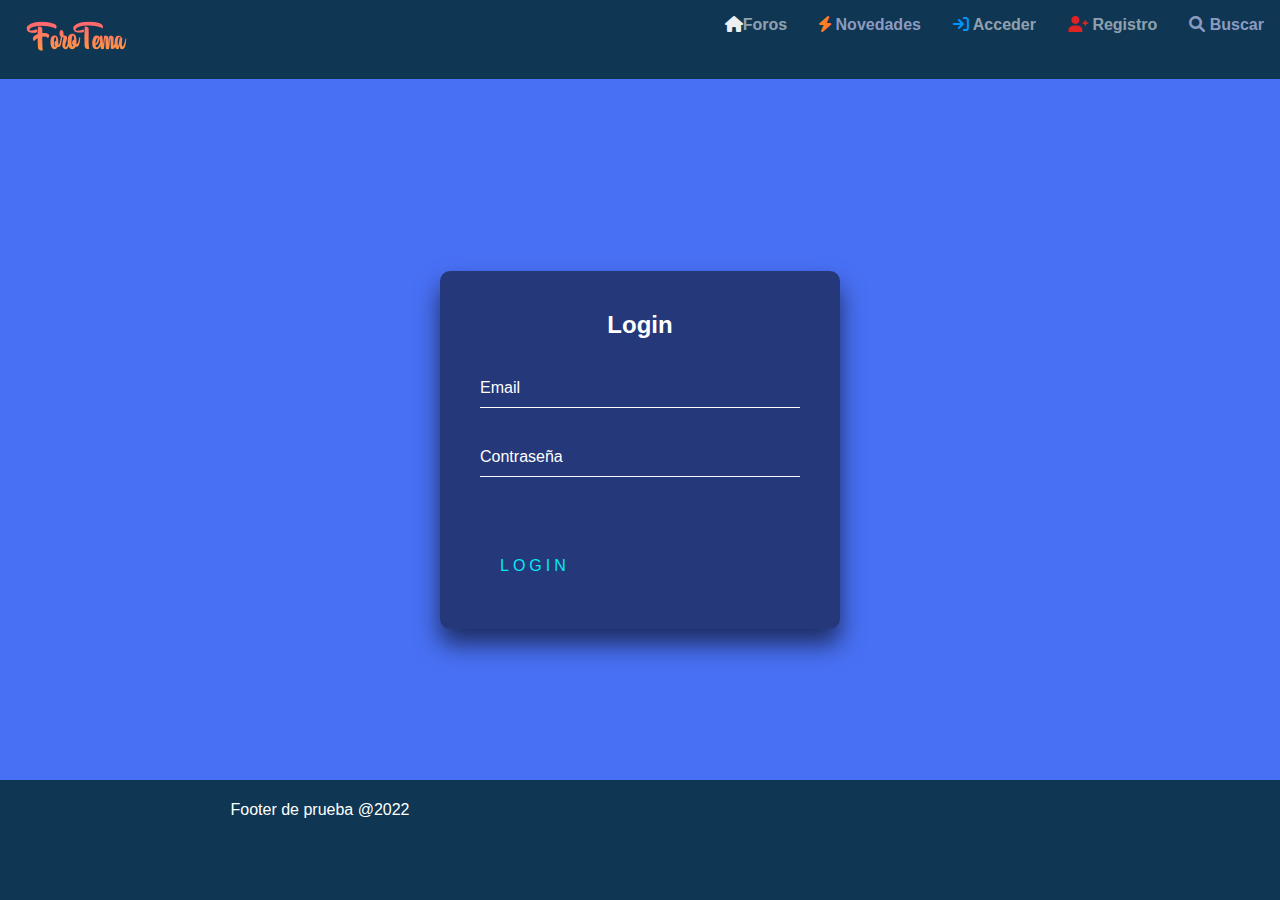
<file: Login.html>
<!DOCTYPE html>
<html lang="en">
<head>
    <meta charset="UTF-8">
    <meta http-equiv="X-UA-Compatible" content="IE=edge">
    <meta name="viewport" content="width=device-width, initial-scale=1.0">
    <title>ForoTema - Inicio</title>
    <link rel="stylesheet" href="css/style.css">
    <link href="fontawesome-free-6.1.1-web/css/all.css" rel="stylesheet">
    
</head>

<header>
    <span id="span-logo"><img src="Logo.png" id="logo"></span>
       <input type="checkbox" id="hamburguesa">
       <label for="hamburguesa" class="fa fa-bars" id="icono"></label>
       <ul class="menu">
         <li><i class="fa-solid fa-house" id="icono-5"></i><a href="Index.html">Foros</a></li>
         <li><i class="fa-solid fa-bolt" id="icono-2"></i> Novedades</li>
         <li><i class="fa-solid fa-arrow-right-to-bracket" id="icono-1"></i> <a href="Login.html">Acceder</a></li>
         <li><i class="fa-solid fa-user-plus" id="icono-3"></i> <a href="Registro.html">Registro</a></li>
         <li><i class="fa-solid fa-magnifying-glass" id="icono-4"></i> Buscar</li>
       </ul>
       </header>
       <section class="login-section">
       <div class="login-box">
        <h2>Login</h2>
        <form>
          <div class="user-box">
            <input type="text" name="" required="">
            <label>Email</label>
          </div>
          <div class="user-box">
            <input type="password" name="" required="">
            <label>Contraseña</label>
          </div>
          <a href="#">
            <span></span>
            <span></span>
            <span></span>
            <span></span>
            Login 
          </a>
        </form>
      </div>
    </section>
       <footer>
        <div class="footer">Footer de prueba @2022</div>
        </footer>
</file>
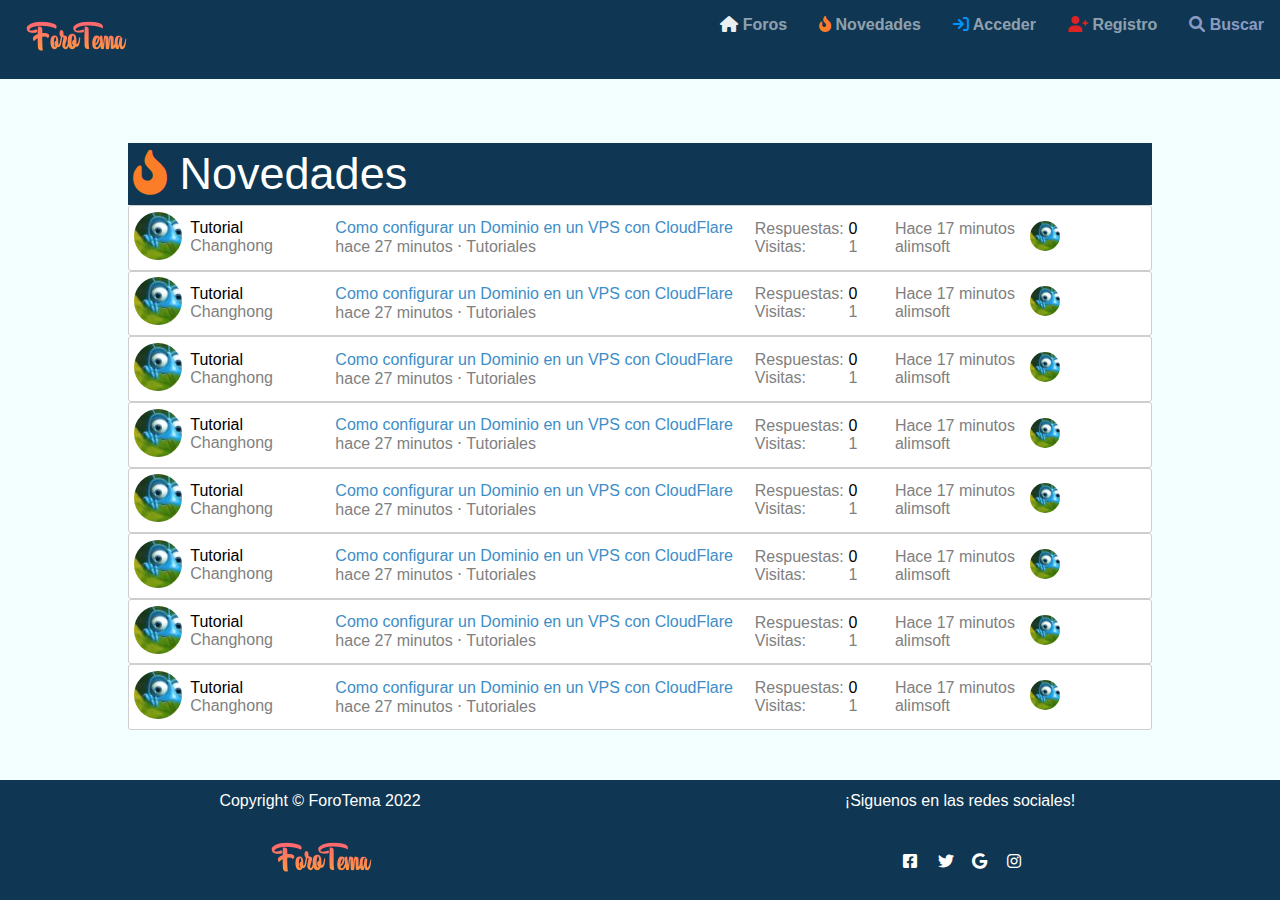
<file: Novedades.html>
<!DOCTYPE html>
<html lang="en">
<head>
    <meta charset="UTF-8">
    <meta http-equiv="X-UA-Compatible" content="IE=edge">
    <meta name="viewport" content="width=device-width, initial-scale=1.0">
    <title>ForoTema - Inicio</title>
    <link rel="stylesheet" href="css/style.css">
    <link href="fontawesome-free-6.1.1-web/css/all.css" rel="stylesheet">
</head>
<body>
    <header>
     <span id="span-logo"><img src="Logo.png" id="logo"></span>
        <input type="checkbox" id="hamburguesa">
        <label for="hamburguesa" class="fa fa-bars" id="icono"></label>
        <ul class="menu">
          <li><i class="fa-solid fa-house" id="icono-5"></i> <a href="Index.html">Foros</a></li>
          <li><i class="fa-solid fa-fire-flame-curved" id="icono-2"></i> <a href="Novedades.html">Novedades</a></li>
          <li><i class="fa-solid fa-arrow-right-to-bracket" id="icono-1"></i> <a href="Login.html">Acceder</a></li>
          <li><i class="fa-solid fa-user-plus" id="icono-3"></i> <a href="Registro.html">Registro</a></li>
          <li><i class="fa-solid fa-magnifying-glass" id="icono-4"></i> Buscar</li>
        </ul>
        </header>
        <section>
        <div class="novedades">
            <span class="titulo-cont3"><i class="fa-solid fa-fire-flame-curved" id="icono-2"></i>  Novedades</span>
                <div class="entrada">
                <div class="usuario-foto">
                    <img src="icono/48341.jpg">
                </div>
                <div class="descripcion-entrada">
                    <span class="categoria-entrada">Tutorial</span>
                    <span class="titulo-entrada">Como configurar un Dominio en un VPS con CloudFlare</span>
                    <span class="user-entrada">Changhong</span>
                    <span class="descripcion-tiempo">hace 27 minutos ⋅ Tutoriales</span>
                </div>
                <div class="info-entrada">
                    <span class="respuesta-info-entrada">Respuestas: </span>
                    <span class="respuestas-entrada">0</span>
                    <span class="visitas-info-entrada">Visitas: </span>
                    <span class="visitas-entrada">1</span>
                </div>
                <div class="usuario-foto2">
                    <span class="tiempo-entrada">Hace 17 minutos</span>
                    <span class="foto-perfil-entrada"><img src="icono/48341.jpg"></span>
                    <span class="user-entrada">alimsoft</span>
                </div>
                </div>
                <div class="entrada">
                    <div class="usuario-foto">
                        <img src="icono/48341.jpg">
                    </div>
                    <div class="descripcion-entrada">
                        <span class="categoria-entrada">Tutorial</span>
                        <span class="titulo-entrada">Como configurar un Dominio en un VPS con CloudFlare</span>
                        <span class="user-entrada">Changhong</span>
                        <span class="descripcion-tiempo">hace 27 minutos ⋅ Tutoriales</span>
                    </div>
                    <div class="info-entrada">
                        <span class="respuesta-info-entrada">Respuestas: </span>
                        <span class="respuestas-entrada">0</span>
                        <span class="visitas-info-entrada">Visitas: </span>
                        <span class="visitas-entrada">1</span>
                    </div>
                    <div class="usuario-foto2">
                        <span class="tiempo-entrada">Hace 17 minutos</span>
                        <span class="foto-perfil-entrada"><img src="icono/48341.jpg"></span>
                        <span class="user-entrada">alimsoft</span>
                    </div>
                    </div>
                    <div class="entrada">
                        <div class="usuario-foto">
                            <img src="icono/48341.jpg">
                        </div>
                        <div class="descripcion-entrada">
                            <span class="categoria-entrada">Tutorial</span>
                            <span class="titulo-entrada">Como configurar un Dominio en un VPS con CloudFlare</span>
                            <span class="user-entrada">Changhong</span>
                            <span class="descripcion-tiempo">hace 27 minutos ⋅ Tutoriales</span>
                        </div>
                        <div class="info-entrada">
                            <span class="respuesta-info-entrada">Respuestas: </span>
                            <span class="respuestas-entrada">0</span>
                            <span class="visitas-info-entrada">Visitas: </span>
                            <span class="visitas-entrada">1</span>
                        </div>
                        <div class="usuario-foto2">
                            <span class="tiempo-entrada">Hace 17 minutos</span>
                            <span class="foto-perfil-entrada"><img src="icono/48341.jpg"></span>
                            <span class="user-entrada">alimsoft</span>
                        </div>
                        </div>
                        <div class="entrada">
                            <div class="usuario-foto">
                                <img src="icono/48341.jpg">
                            </div>
                            <div class="descripcion-entrada">
                                <span class="categoria-entrada">Tutorial</span>
                                <span class="titulo-entrada">Como configurar un Dominio en un VPS con CloudFlare</span>
                                <span class="user-entrada">Changhong</span>
                                <span class="descripcion-tiempo">hace 27 minutos ⋅ Tutoriales</span>
                            </div>
                            <div class="info-entrada">
                                <span class="respuesta-info-entrada">Respuestas: </span>
                                <span class="respuestas-entrada">0</span>
                                <span class="visitas-info-entrada">Visitas: </span>
                                <span class="visitas-entrada">1</span>
                            </div>
                            <div class="usuario-foto2">
                                <span class="tiempo-entrada">Hace 17 minutos</span>
                                <span class="foto-perfil-entrada"><img src="icono/48341.jpg"></span>
                                <span class="user-entrada">alimsoft</span>
                            </div>
                            </div>
                            <div class="entrada">
                                <div class="usuario-foto">
                                    <img src="icono/48341.jpg">
                                </div>
                                <div class="descripcion-entrada">
                                    <span class="categoria-entrada">Tutorial</span>
                                    <span class="titulo-entrada">Como configurar un Dominio en un VPS con CloudFlare</span>
                                    <span class="user-entrada">Changhong</span>
                                    <span class="descripcion-tiempo">hace 27 minutos ⋅ Tutoriales</span>
                                </div>
                                <div class="info-entrada">
                                    <span class="respuesta-info-entrada">Respuestas: </span>
                                    <span class="respuestas-entrada">0</span>
                                    <span class="visitas-info-entrada">Visitas: </span>
                                    <span class="visitas-entrada">1</span>
                                </div>
                                <div class="usuario-foto2">
                                    <span class="tiempo-entrada">Hace 17 minutos</span>
                                    <span class="foto-perfil-entrada"><img src="icono/48341.jpg"></span>
                                    <span class="user-entrada">alimsoft</span>
                                </div>
                                </div>
                                <div class="entrada">
                                    <div class="usuario-foto">
                                        <img src="icono/48341.jpg">
                                    </div>
                                    <div class="descripcion-entrada">
                                        <span class="categoria-entrada">Tutorial</span>
                                        <span class="titulo-entrada">Como configurar un Dominio en un VPS con CloudFlare</span>
                                        <span class="user-entrada">Changhong</span>
                                        <span class="descripcion-tiempo">hace 27 minutos ⋅ Tutoriales</span>
                                    </div>
                                    <div class="info-entrada">
                                        <span class="respuesta-info-entrada">Respuestas: </span>
                                        <span class="respuestas-entrada">0</span>
                                        <span class="visitas-info-entrada">Visitas: </span>
                                        <span class="visitas-entrada">1</span>
                                    </div>
                                    <div class="usuario-foto2">
                                        <span class="tiempo-entrada">Hace 17 minutos</span>
                                        <span class="foto-perfil-entrada"><img src="icono/48341.jpg"></span>
                                        <span class="user-entrada">alimsoft</span>
                                    </div>
                                    </div>
                                    <div class="entrada">
                                        <div class="usuario-foto">
                                            <img src="icono/48341.jpg">
                                        </div>
                                        <div class="descripcion-entrada">
                                            <span class="categoria-entrada">Tutorial</span>
                                            <span class="titulo-entrada">Como configurar un Dominio en un VPS con CloudFlare</span>
                                            <span class="user-entrada">Changhong</span>
                                            <span class="descripcion-tiempo">hace 27 minutos ⋅ Tutoriales</span>
                                        </div>
                                        <div class="info-entrada">
                                            <span class="respuesta-info-entrada">Respuestas: </span>
                                            <span class="respuestas-entrada">0</span>
                                            <span class="visitas-info-entrada">Visitas: </span>
                                            <span class="visitas-entrada">1</span>
                                        </div>
                                        <div class="usuario-foto2">
                                            <span class="tiempo-entrada">Hace 17 minutos</span>
                                            <span class="foto-perfil-entrada"><img src="icono/48341.jpg"></span>
                                            <span class="user-entrada">alimsoft</span>
                                        </div>
                                        </div>
                                        <div class="entrada">
                                            <div class="usuario-foto">
                                                <img src="icono/48341.jpg">
                                            </div>
                                            <div class="descripcion-entrada">
                                                <span class="categoria-entrada">Tutorial</span>
                                                <span class="titulo-entrada">Como configurar un Dominio en un VPS con CloudFlare</span>
                                                <span class="user-entrada">Changhong</span>
                                                <span class="descripcion-tiempo">hace 27 minutos ⋅ Tutoriales</span>
                                            </div>
                                            <div class="info-entrada">
                                                <span class="respuesta-info-entrada">Respuestas: </span>
                                                <span class="respuestas-entrada">0</span>
                                                <span class="visitas-info-entrada">Visitas: </span>
                                                <span class="visitas-entrada">1</span>
                                            </div>
                                            <div class="usuario-foto2">
                                                <span class="tiempo-entrada">Hace 17 minutos</span>
                                                <span class="foto-perfil-entrada"><img src="icono/48341.jpg"></span>
                                                <span class="user-entrada">alimsoft</span>
                                            </div>
                                            </div>
                    
            </div>
        </section>
        <footer>
            <div class="footer">
                <span class="footer-copy">Copyright © ForoTema 2022</span>
                <span class="footer-redes"> ¡Siguenos en las redes sociales!</span>
                <span id="span-logo"><img src="Logo.png" id="logo"></span>
                <span class="footer-iconos"><i class="fa-brands fa-facebook-square"></i> <i class="fa-brands fa-twitter"></i> <i class="fa-brands fa-google"></i> <i class="fa-brands fa-instagram"></i></span>
                   </div>
        </footer>
        </body>
        </html>
</file>
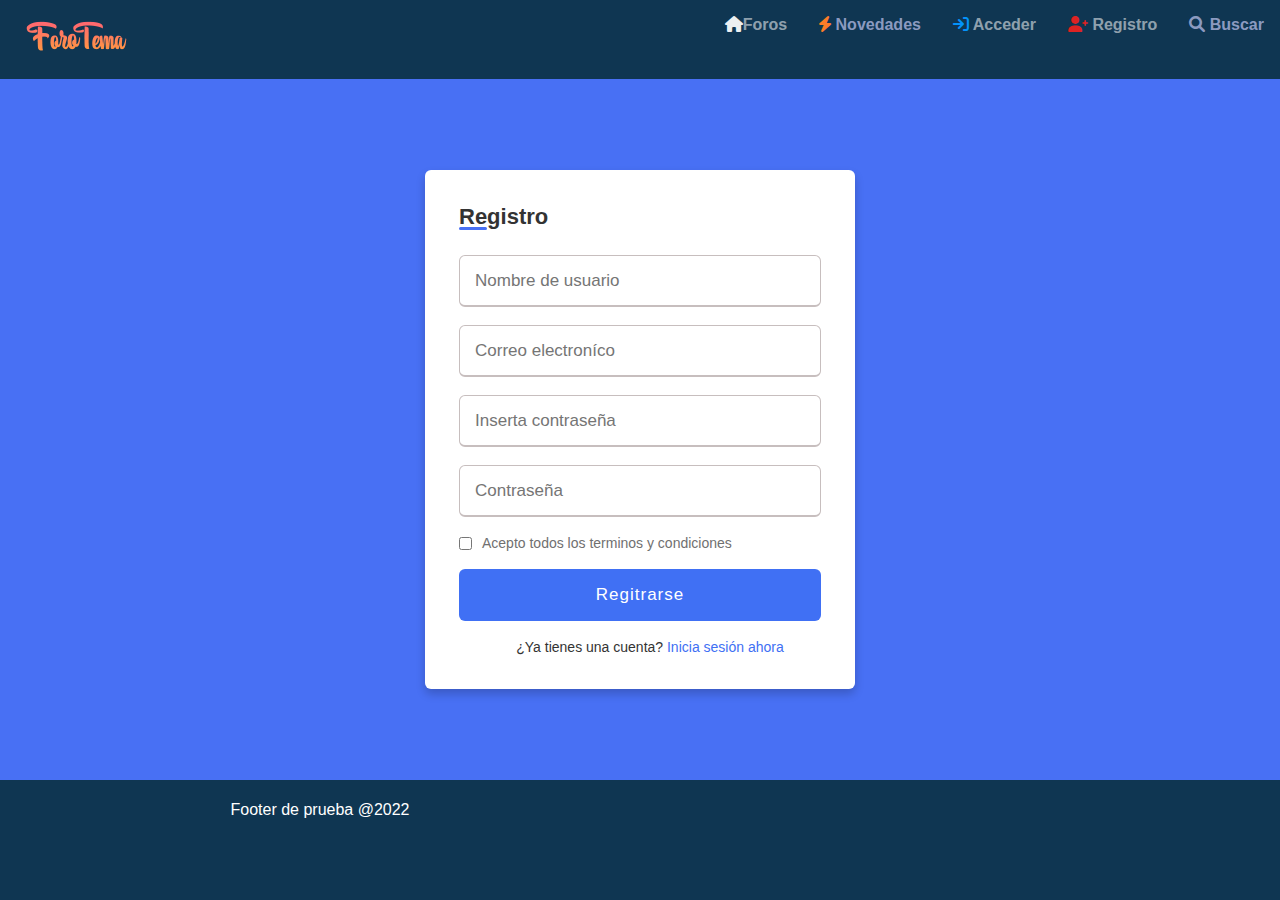
<file: Registro.html>
<!DOCTYPE html>
<html lang="en">
<head>
    <meta charset="UTF-8">
    <meta http-equiv="X-UA-Compatible" content="IE=edge">
    <meta name="viewport" content="width=device-width, initial-scale=1.0">
    <title>ForoTema - Inicio</title>
    <link rel="stylesheet" href="css/style.css">
    <link href="fontawesome-free-6.1.1-web/css/all.css" rel="stylesheet">

</head>

<header>
    <span id="span-logo"><img src="Logo.png" id="logo"></span>
       <input type="checkbox" id="hamburguesa">
       <label for="hamburguesa" class="fa fa-bars" id="icono"></label>
       <ul class="menu">
         <li><i class="fa-solid fa-house" id="icono-5"></i><a href="Index.html">Foros</a></li>
         <li><i class="fa-solid fa-bolt" id="icono-2"></i> Novedades</li>
         <li><i class="fa-solid fa-arrow-right-to-bracket" id="icono-1"></i> <a href="Login.html">Acceder</a></li>
         <li><i class="fa-solid fa-user-plus" id="icono-3"></i> <a href="Registro.html">Registro</a></li>
         <li><i class="fa-solid fa-magnifying-glass" id="icono-4"></i> Buscar</li>
       </ul>
       </header>
       
       <section class="register-section">
         <div id="register">
           <h2>Registro</h2>
           <form action="#">
             <div class="input-box">
               <input type="text" placeholder="Nombre de usuario">
             </div>
             <div class="input-box">
              <input type="email" placeholder="Correo electroníco">
            </div>
            <div class="input-box">
              <input type="password" placeholder="Inserta contraseña">
            </div>
            <div class="input-box">
              <input type="password" placeholder="Contraseña">
            </div>
            <div class="policy">
              <input type="checkbox">
              <h3>Acepto todos los terminos y condiciones</h3>
            </div>
            <div class="input-box button">
              <input type="submit" value="Regitrarse">
            </div>
            <div class="text">
              <h3>¿Ya tienes una cuenta? <a href="Login.html">Inicia sesión ahora</a></h3>
            </div>
           </form>
         </div>
       </section>
    
        
       <footer>
        <div class="footer">Footer de prueba @2022</div>
        </footer>
</file>
<file: css/style.css>
/* INICIO MENU */
* {
  margin: 0;
  padding:0;
  box-sizing:border-box;
  list-style:none;
  font-family: sans-serif;
}


*{
  margin: 0;
  padding: 0;
  box-sizing: border-box;
}
.span-logo img{
  cursor:pointer;
}
body{
  font-family: 'Roboto', sans-serif;
  background: #f2f2f2;
}

.contenedor{
  width: 100%;
  overflow: hidden;

}

.slider-contenedor{
  width: 100%;
  display: flex;
}

.contenido-slider{
  width: 100%;
  height: 600px;
  display: flex;
  justify-content: space-around;
  align-items: center;
  flex-shrink: 0;
}
.contenido-slider:nth-child(1){
  background: #f3b07a;
  color: #fff;
}

.contenido-slider:nth-child(2){
  background: #6340ff;
  color: #fff;
}

.contenido-slider:nth-child(3){
  background: #5f80ec;
}
.contenido-slider:nth-child(4){
  background: #f07575;
}
.contenido-slider:nth-child(5){
  background: #f3b07a;
  color: #fff;
}

.contenido-slider > img{
  width: 400px;
}

.contenido-slider > div{
  width: 40%;
}

.contenido-slider h2{
  font-weight: 300;
  text-align: justify;
  line-height: 30px;
  color: white;
}

.contenido-slider a{
  
  background: #332863;
  width: 100px;
  display: block;
  padding: 15px 0;
  text-align: center;
  border-radius: 3px;
  margin-top: 20px;
  text-decoration: none;
}

.contenido-slider:nth-child(2) a{
  background: #fff;
  color: #332863;
  
}


.contenido-slider a{
  color: rgb(0, 0, 0);
  background: #fff;
  width: 100px;
  display: block;
  padding: 15px 0;
  text-align: center;
  border-radius: 3px;
  margin-top: 20px;
  text-decoration: none;
}

.contenido-slider:nth-child(2) a{
  background: #fff;
  color: #332863;
  
}

.select-cat >option{
  font-family: fontAwesome;
  font-size: 30px;
  text-align: left;
  
}
.select-cat{
  margin-top: 10px;
  border-radius: 10px;
    font-family: fontAwesome;
    font-size: 30px;
    padding: 20px;
    width: 100px;
    text-align: center;
}
#logo{
  width: 150px;
  height: 100%;
}
#icono{
  padding:1rem;
  font-size: 2rem;
  cursor: pointer;
  color: rgba(255, 255, 255, 0.548);
}
#icono-1{
  color:#0393fa ;
}
#icono-2{
  color: rgb(252, 125, 40);
}
#icono-3{
  color: rgb(221, 35, 35);
}
#icono-5{
  color: rgb(236, 239, 241);
}
header {
  display: flex;
  background-color: #0F3652;
  justify-content:space-between;
  align-items: center;

}
li> a{
  text-decoration: none;
  color: rgba(255, 255, 255, 0.548);
}
.menu{
  background-color: rgb(255, 255, 255);
  z-index: 2;
}
.menu {
  width:100%;
  display: flex;
  position:absolute;
  top:4rem;
  flex-direction:column;
  transform: translatex(-100%);
  transition:transform 0.4s;
  background-color: rgba(255, 255, 255, 0.5);
}
#hamburguesa{
  display:none;
}
.menu li {
  padding:1rem;
  text-align:center;
}
#hamburguesa:checked ~ .menu {
  transform: translatex(0%);
}
.menu li:hover{
  background:#081d2c;
}
.menu > li{
  color: rgba(255, 255, 255, 0.767);
  font-weight: bolder;
  background-color: rgb(120, 195, 238);

}
/* FIN MENU */

/* MAQUETACIÓN PAGINA */
body{
  display: grid;
  grid-template-columns: 1fr;
  grid-template-rows: 0.1fr 1fr 0.1fr;
  background-color: rgba(240, 255, 255, 0.767);
  height: 100vh;
  width: 100%;
}
section{
  display: grid;
 grid-template-columns: 1fr;

}
#contenedor-inicio{
  display: grid;
  margin-top: 50px;
}
.cont-0{
  display: grid;
  grid-template-columns: 1fr;
  margin-bottom: 100px;
  border: 1px solid grey;
  border-radius: 10px;
  padding: 5px;
}
.cont-1{
  display: grid;
  grid-template-columns: 1fr;
  margin-bottom: 100px;
}
.cont-2{
  display: grid;
  grid-template-columns: 1fr;
  margin-bottom: 70px;
}
.tema{
  display: grid;
  grid-template-columns: 0.2fr 1fr;
  align-items: center;
  justify-content: center;

  height: 50px;
  margin: 3px;
  border: 1px solid;
  border-radius: 5px;
  width: 100%;
  grid-gap: 5px;
}
.titulo-cont{
  font-size: 40px;
  background-color: #0F3652;
  color: white;
  padding: 10px;
  width: 100%;
}
.titulo-cont0{
  font-size: 40px;
  background-color: #0F3652;
  color: white;
  padding: 10px;
  text-align: center;
  width: 100%;
  border-radius: 5px;
}
.titulo-cont2{
  font-size: 40px;
  background-color: #0F3652;
  color: white;
  padding: 10px;
}
.categorias{
  display: grid;
  grid-template-columns: 0.3fr 5fr 1fr;
  padding: 20px;
  border: 1px solid;
  align-items: center;

}
footer{
  display: flex;
  align-items: center;
  justify-content: center;
}
.register-section{
  display: flex;
  justify-content: center;
  align-items: center;
  background-color: #4870f4;

}
#register{
  
  max-width: 430px;
  background: #fff;
  box-shadow: 0 5px 10px rgba(0,0,0,0.2);
  width: 100%;
  padding: 34px;
  border-radius: 6px;
}
#register h2{
  position: relative;
  font-size: 22px;
  font-weight: 600;
  color: #333;
  }
  #register h2::before{
   content:"";
   position: absolute;
   left: 0;
   bottom: 0;
   height: 3px;
   width: 28px;
   border-radius: 12px;
   background: #4870f4;
    }
    #register form{
      margin-top: 25px;
    }
    #register form .input-box{
      height: 52px;
      margin: 18px 0;
    }

    form .input-box input{
      height: 100%;
      width: 100%;
      padding: 0 15px;
      font-size: 17px;
      font-weight: 400;
      outline: none;
      color: #333;
      border: 1.5px solid #C7BEBE;
      border-bottom-width: 2.5px;
      border-radius: 6px;
      transition:  all 0.8s ease;
    }
    .input-box input:focus{
      border-color: #4870f4;
    }
 
    form .policy{
      display: flex;
      align-items: center;
   
    }
    form h3{
      color: #707070;
      font-size: 14px;
      font-weight: 500;
      margin-left: 10px;
    }
    .input-box.button input{
      color:#fff;
      letter-spacing: 1px;
      border: none;
      background: #4070f4;
      cursor: pointer;
    }
    .input-box2.button input:hover{
      background: #f14d4d;
    }
    .input-box2.button input{
      width: 100%;
      color:#fff;
      letter-spacing: 1px;
      border: none;
      background: #f06464;
      cursor: pointer;
      border: 1px solid rgb(212, 112, 112);
      border-radius: 25px;
    }
    .input-box3.button input:hover{
      background: #f14d4d;
    }
    .input-box3.button input{
      height: 40px;
      width: 200px;
      color:#fff;
      letter-spacing: 1px;
      border: none;
      background: #f06464;
      cursor: pointer;
      border: 1px solid rgb(212, 112, 112);
      border-radius: 25px;
    }
    .input-box3{
      display: flex;
      justify-content: center;
      margin-bottom: 10px;
    }
    
    
    .input-box.button input:hover{
      background: #0e4bf1;
    }
    form .text h3{
      color:#333;
      width: 100%;
      text-align: center;
    }
    form .text h3 a{
      color: #4070f4;
      text-decoration: none;
    }
    form .text h3 a:hover{
      text-decoration: underline;
    }
    .novedades{
      display: flex;
      margin-top: 5%;
      flex-direction: column;
      margin-bottom: 50px;
    }
    .entrada{
      display: grid;
      grid-template-columns:0.1fr 1fr;
      grid-template-rows:1fr 1fr 1fr ;
      justify-content: center;
      align-items: center;
      height: 100px;
    }
    .info-entrada{
      display: grid;
      grid-column: 2/-1;
      grid-row: 3/3;
      grid-template-columns: 0.1fr 0.1fr 0.1fr 0.1fr;
      align-items: center;
    }
    .usuario-foto{
      grid-row: 1/-1;
    }
    .descripcion-entrada{
      display: grid;
      grid-template-columns: 0.3fr 1fr;
      grid-row: 2/3;
      grid-column-gap: 20px;
    }
/* FIN MAQUETACIÓN PAGINA */

/*  INICIO ESTILOS PAGINA */
.error{
  color: red;

}
.error2{
  color: red;
  text-align: right;
}
.error3{
  color: red;
  text-align: center;
  margin-bottom: 3px;
}
.error6{
  color: red;
  text-align: center;
  margin-bottom: 3px;
  font-size: 14px;
}
.icono-back{
  font-size: 30px;
  text-decoration: none;
  color: #081d2c;
}
.icono-back2{
  font-size: 30px;
  text-decoration: none;
  color: #081d2c;
}
.icono-back3{
  font-size: 30px;
  text-decoration: none;
  color: #081d2c;
}
.icono-back4{
  font-size: 30px;
  text-decoration: none;
  color: #081d2c;
}
.icono-back5{
  font-size: 30px;
  text-decoration: none;
  color: #081d2c;
}
.cont-1{
  border: 1px solid;
  background-color: white;

}

.categorias{
  background-color: white;
  font-weight: bold;
}
.icono-categoria{
  font-weight: bolder;
  font-size: 45px;
  font-family: fontAwesome;
  margin-right: 5px;
  -webkit-user-select: none;
    -moz-user-select: none;
    -ms-user-select: none;
    user-select: none; 
}
.icono-cat{
  color: black;
    
}
.footer{
  background-color: #0F3652;
  color: white;
  height: 120px;
  display: grid;
  grid-template-columns: 1fr 1fr;
  grid-template-rows: 1fr 1fr;
  width: 100%;
  align-items: center;
  text-align: center;
}
.footer-iconos{
  grid-column: 2/3;
}
.footer-iconos > i{ 
  padding: 10px;
  width: 30px;
  text-align: center;
}
.footer-iconos > i:hover{ 
  border-bottom: 1px solid white;
  cursor: pointer;
}
.usuario-foto2{
  display: none;
}
.entrada{
  border: 1px solid rgb(206, 206, 206);
  background-color: #fff;
  border-radius: 3px;
  padding: 5px;
}
.no-hay-entradas{
  border: 1px solid rgb(206, 206, 206);
  background-color: #fff;
  border-radius: 3px;
  padding: 5px;
}
.usuario-foto img{
  border-radius: 30px;
}


.titulo-cont3{
  background-color: #0F3652;
  color: white;
  font-size: 45px;
  padding: 5px;
}
.titulo-entrada{
  color: #3d8ec7;
  width: 100%;
  text-decoration: none;
}
#titulo-entrada{
   color: #3d8ec7;
   width: 100%;
  text-decoration: none;
}

.categoria-entrada1{
  border-top-right-radius: 3px;
  border-bottom-right-radius: 3px;
  display: flex;
  background-color: #c6e3f8;
  border-left: 2px solid #2d82c9;
  border-color: #53b0d6;
  color: #3d8ec7;
  height: 30px;
  width:  100%;
  text-align: center;
  padding: 3px;
  justify-content: center;
  align-items: center;
  cursor: pointer;
}
.categoria-entrada2{
  border-top-right-radius: 3px;
  border-bottom-right-radius: 3px;
  display: flex;
  background-color: #d0ffed;
  color: #189062;
  border-left: 2px solid #45e0a4;
  height: 30px;
  width:  100%;
  text-align: center;
  padding: 3px;
  justify-content: center;
  align-items: center;
  cursor: pointer;
}
.categoria-entrada3{
  border-top-right-radius: 3px;
  border-bottom-right-radius: 3px;
  display: flex;
  background-color: #ffecff;
  color: #c51fc4;
  width:  100%;
  height: 30px;
  text-align: center;
  padding: 3px;
  justify-content: center;
  align-items: center;
  border-left: 2px solid #f46cf0;
  cursor: pointer; 
}
.categoria-entrada4{
  border-top-right-radius: 3px;
  border-bottom-right-radius: 3px;
  display: flex;
  background-color: #ffd0d0;
  border-left: 2px solid #e04545;
  color: #901818;
  width:  100%;
  height: 30px;
  text-align: center;
  padding: 3px;
  justify-content: center;
  align-items: center;
  cursor: pointer;
}
.categoria-entrada5{
  border-top-right-radius: 3px;
  border-bottom-right-radius: 3px;
  display: flex;
  background-color: #d6b6ff;
  border-color: #214cce;
  border-left: solid 2px;
  color: #381356;
  height: 30px;
  width:  100%;
  text-align: center;
  padding: 3px;
  justify-content: center;
  align-items: center;
  cursor: pointer;
}
.categoria-entrada6{
  border-top-right-radius: 3px;
  border-bottom-right-radius: 3px;
  display: flex;
  background-color: #ffff91;
  border-left: solid 2px;
  border-color: #ffff5e;
  color: #381356;
  height: 30px;
  width:  100%;
  text-align: center;
  padding: 3px;
  justify-content: center;
  align-items: center;
  cursor: pointer;
}

.respuesta-info-entrada{
  color: grey;
}
.visitas-info-entrada{
  color: grey;
}
.visitas-entrada{
  color: grey;
}
.tiempo-entrada{
  color: grey;
}
.user-entrada{
  color: grey;

}
.descripcion-tiempo{
  color: grey;
}

.loader{
  width: 150px;
  height: 150px;
  border: solid #fff 10px;
  border-bottom: solid transparent 10px;
  border-radius: 50%;
  animation: loader 1s linear infinite;
  position: absolute;
  top: 50%;
  left: 30%;
}
@keyframes loader{
  0%{
    transform: rotate(0deg);
  }
  0%{
    transform: rotate(360deg);
  }
}
/* FIN ESTILOS PAGINA */


/*PAGINA LOGIN*/
.login-exito{
  color: white;
  text-align: center;
  font-size: 15px;
}
.login-section {
  font-family: sans-serif;
  background-color: #4870f4;
  padding: 20px;
}

.login-box {
  position: absolute;
  top: 50%;
  left: 50%;
  width: 400px;
  padding: 40px;
  transform: translate(-50%, -50%);
  background: rgba(0,0,0,.5);
  box-sizing: border-box;
  box-shadow: 0 15px 25px rgba(0,0,0,.6);
  border-radius: 10px;
}
.login-box2 {
  position: absolute;
  top: 50%;
  left: 50%;
  width: 400px;
  padding: 40px;
  transform: translate(-50%, -50%);
  background: rgba(0,0,0,.5);
  box-sizing: border-box;
  box-shadow: 0 15px 25px rgba(0,0,0,.6);
  border-radius: 10px;
  height: 400px;
}
.login-box2 h2 {
  margin: 0 0 30px;
  padding: 0;
  color: #fff;
  text-align: center;
}
.login-box h2 {
  margin: 0 0 30px;
  padding: 0;
  color: #fff;
  text-align: center;
}
 h2.error3 {
  margin: 0 0 30px;
  padding: 0;
  font-size: 15px;
  color: rgb(255, 0, 0);
  text-align: center;
}
.login-box .user-box {
  position: relative;
}

.login-box .user-box input {
  width: 100%;
  padding: 10px 0;
  font-size: 16px;
  color: #fff;
  margin-bottom: 30px;
  border: none;
  border-bottom: 1px solid #fff;
  outline: none;
  background: transparent;
}
.login-box .user-box label {
  position: absolute;
  top:0;
  left: 0;
  padding: 10px 0;
  font-size: 16px;
  color: #fff;
  pointer-events: none;
  transition: .5s;
}

.login-box .user-box input:focus ~ label,
.login-box .user-box input:valid ~ label {
  top: -20px;
  left: 0;
  color: #03e9f4;
  font-size: 12px;
}

.login-box form a {
  position: relative;
  display: inline-block;
  padding: 10px 20px;
  color: #03e9f4;
  font-size: 16px;
  text-decoration: none;
  text-transform: uppercase;
  overflow: hidden;
  transition: .5s;
  margin-top: 40px;
  letter-spacing: 4px
}

.login-box a:hover {
  background: #03e9f4;
  color: #fff;
  border-radius: 5px;
  box-shadow: 0 0 5px #03e9f4,
              0 0 25px #03e9f4,
              0 0 50px #03e9f4,
              0 0 100px #03e9f4;
}

.login-box a span {
  position: absolute;
  display: block;
}

.login-box a span:nth-child(1) {
  top: 0;
  left: -100%;
  width: 100%;
  height: 2px;
  background: linear-gradient(90deg, transparent, #03e9f4);
  animation: btn-anim1 1s linear infinite;
}

@keyframes btn-anim1 {
  0% {
    left: -100%;
  }
  50%,100% {
    left: 100%;
  }
}

.login-box a span:nth-child(2) {
  top: -100%;
  right: 0;
  width: 2px;
  height: 100%;
  background: linear-gradient(180deg, transparent, #03e9f4);
  animation: btn-anim2 1s linear infinite;
  animation-delay: .25s
}

@keyframes btn-anim2 {
  0% {
    top: -100%;
  }
  50%,100% {
    top: 100%;
  }
}

.login-box a span:nth-child(3) {
  bottom: 0;
  right: -100%;
  width: 100%;
  height: 2px;
  background: linear-gradient(270deg, transparent, #03e9f4);
  animation: btn-anim3 1s linear infinite;
  animation-delay: .5s
}

@keyframes btn-anim3 {
  0% {
    right: -100%;
  }
  50%,100% {
    right: 100%;
  }
}

.login-box a span:nth-child(4) {
  bottom: -100%;
  left: 0;
  width: 2px;
  height: 100%;
  background: linear-gradient(360deg, transparent, #03e9f4);
  animation: btn-anim4 1s linear infinite;
  animation-delay: .75s
}

@keyframes btn-anim4 {
  0% {
    bottom: -100%;
  }
  50%,100% {
    bottom: 100%;
  }
}
/*FIN PAGINA LOGIN*/
.current{
  background-color:#081d2c !important;
}
/*Estilo perfil*/
.section-perfil{
  background-color:#4070f4; 
  display: flex;
  flex-direction: column;
  align-items: center;
  justify-content:center;
  width: 100%;
  
}
.perfil{
  box-shadow: 0 10px 10px rgba(0,0,0,0.2);
  background-color: white;
  width: 100%;
  max-width: 450px;
  height: 100%;
  border-radius: 10px;
  padding: 5px;
  margin-bottom: 30px;
  display: grid;
  grid-template-columns: 1fr;
  grid-template-rows: 0.5fr 1fr 1fr;
  justify-content: space-around;
}
.perfil-foto{
  border-bottom: 1px solid black;
  width: 100%;
  padding: 10px;
  display: grid;
  grid-template-columns: 1fr 0.8fr;
  align-items: center;
}
.perfil-icono{
  height: 150px;
  width:150px;
  border-radius: 50%;
}
.botones-perfil{
  display: grid;
  grid-template-columns: 1fr;
  padding: 5px;
  grid-gap: 10px;
}
.bienvenida-perfil{
  color: white;
  padding: 10px;
}
.botones-perfil input{
  height: 50px;
  width: 100%;
  font-size: 25px;
}
.perfil-datos{
  display: flex;
  flex-direction: column;
  justify-content: space-evenly;
  padding: 10px;
}

.perfil-box{
  display: grid;
  grid-template-columns: 1.5fr 2fr;
}

.perfil-box > span{
  font-size: 17px;
  color: rgb(114, 109, 109);

}
.perfil-desc {
  font-size: 17px !important;
  text-align: justify;
  color: black !important;
  font-weight: bold;
  
}
.perfil-titulo{
  
  font-size: 30px;
  height: 80px;
  font-weight: bold;
  background-color: #0F3652;
  color: white;
  display: flex;
  align-items: center;
  justify-content: center;
  border-radius: 5px;
  
}
.fa-crown{
  color: rgb(255, 251, 4);
 padding: 3px;
}
.editar-perfil{
  box-shadow: 0 10px 10px rgba(0,0,0,0.2);
  background-color: white;
  width: 400px;
  padding: 10px;
  border-bottom-left-radius: 30px;
  border-bottom-right-radius: 30px;
  height: 700px;
  display: grid;
  justify-content: center;
  align-items: center;
  margin-bottom: 30px;
}
.editar-foto{
  display: flex;
  justify-content: center;
}
.foto-editar{
    height: 210px;
    width:200px;
    border-radius: 50%;
}
.editar-perfil-campo{
  display: flex;
  flex-direction: column;
  margin: 20px;
  padding: 3px;
}
.editar-perfil-campo > span{
  text-align: center;
  margin-bottom: 3px;
  font-weight: 600;
  font-size: 17px;
  color: #707070;
}
.editar-perfil-campo input{
  text-align: center;
}
.input-editar{
  height: 30px;
}
.editar-perfil-titulo{
  margin-top: 10px;
  font-size: 30px;
  height: 80px;
  width: 400px;
  font-weight: bold;
  background-color: #0F3652;
  color: white;
  display: flex;
  align-items: center;
  justify-content: center;
  border-top-left-radius: 20px;
  border-top-right-radius: 20px;
}
.crear-categoria{
  display: flex;
  box-shadow: 0 10px 10px rgba(0,0,0,0.2);
  flex-direction: column;
  align-items: center;
  background-color: white;
  width: 100%;
  margin-bottom: 100px;
  border-bottom-left-radius: 30px;
  border-bottom-right-radius: 30px;
  padding: 30px;
}
.cat-div{
  display: flex;
  flex-direction: column;
  align-items: center;
  padding: 10px;
}
.titulo-cat{
  display: flex;
  justify-content: center;
  padding: 30px;
  background-color: #0F3652;
  color: white;
  margin-top: 100px;
  border-top-left-radius: 30px;
  border-top-right-radius: 30px;
  font-size: 30px;
}
.desc-cat{
  width: 350px;
  height: 300px;
  max-height: 300px;
  max-width: 350px;
  min-height: 300px;
  min-width: 350px;
  padding: 10px;
  font-size: 18px;
}
.pregunta-cat{
  font-size: 20px;
  padding: 3px;
}
.cat-div > input{
  height: 30px;
}
/*FIN Estilo perfil*/
.input-editar3{
  margin-top: 50px;
  text-align: center;
  font-size: 20px;
}
.icono-back2{
  display: flex;
  justify-content: flex-start;
   position:relative;
   font-size: 40px;
   top:5px;
   right:170px;
 }
 .icono-back3{
  display: flex;
  justify-content: flex-start;
   position:relative;
   font-size: 40px;
   top:-20px;
   right: 15px;
 }
 .icono-back4{
  display: flex;
  justify-content: flex-start;
   position:relative;
   font-size: 40px;
   top:10px;
   right: -6px;
 }
 .icono-back5{
  display: flex;
  justify-content: flex-start;
   position:relative;
   font-size: 40px;
   top:-30px;

 }
 .titulo-categoria > a{
text-decoration: none;
color: black;
 }
 .crear-entrada{
   margin-bottom: 30px;
   display: flex;
   flex-direction: column;
   justify-content: center;
   width: 100%;
   background-color: white;
   height: 900px;
  border-bottom-left-radius: 20px;
  border-bottom-right-radius: 20px;
   padding: 30PX;
   box-shadow: 0 5px 10px rgba(0,0,0,0.2);
 }
 .entrada-div{
   margin: 10px;
   padding: 3px;
   display: flex;
   flex-direction: column;
   align-items: center;
 }
 .entrada-div > select{
  text-align: center;
  height: 70px;
  width: 300px;
  font-size: 20px;
}
.entrada-div > select{
  text-align: center;
  height: 70px;
  width: 300px;
  font-size: 20px;
}
.entrada-tema-input{
  height: 50px;
  width: 300px;
  text-align: center;
  font-size: 18px;
}
.entrada-span{
  font-size: 30px;
  margin-bottom: 10px;
}
.entrada-div > textarea{
  width: 350px;
  max-width: 350px;
  min-width: 350px;
  height: 400px;
  max-height: 350px;
  min-height: 350px;
  padding: 10px;
}
.mis-entradas{
  box-shadow: 0 15px 25px rgba(0,0,0,.6);
  background-color: white;
  padding: 30px;
  border-bottom-left-radius: 30px;
  border-bottom-right-radius: 30px;
  display: grid;
  grid-gap: 10px;
  grid-template-columns: 1fr;
  margin-bottom: 50px;
}
.mis-entradas h1{
  text-align: center;
}
.exito{
  margin-top: 10px;
  text-align: center;
  color: red;
  font-size: 21px;
}
.mi-entrada{
  display: grid;
  grid-template-columns: 1fr;
  height: 200px;
  font-size: 15px;
  justify-content: center;
  grid-gap: 10px;
  text-align: center;
  align-items: center;
  box-shadow: 0 5px 10px rgba(0,0,0,0.2);
  border-bottom-left-radius: 10px;
  border-bottom-right-radius: 10px;
  margin-bottom: 30px;
}
.borrar-entrada{

  border: 0px;
  background-color: rgb(224, 93, 93);
  color: white;
  width: 100px;
  height: 30px;
  border-radius: 5px;
  cursor: pointer;
  font-weight: 300px;
}
.borrar-entrada:hover{
  background-color: rgb(209, 66, 66);
}
.mi-entrada-titulo{
  border-top-left-radius: 10px;
  border-top-right-radius: 10px;
  color: white;
  text-transform: uppercase;
  height: 100%;
  background-color:#f14d4d;
  font-weight: bolder;
  display: flex;
  align-items: center;
  justify-content: center;
  padding: 10px;
}
.mi-entrada-categoria{
  font-weight: bolder;
  display: flex;
  justify-content: center;
}
.mi-entrada a{
  text-decoration: none;
}
.botones-mis-entradas{
 display: flex;
 justify-content: center;
 align-items: center;
 font-size: 30px;
}
.botones-mis-entradas2{
  display: flex;
  justify-content: center;
  align-items: center;
  font-size: 40px;
 }
.botones-mis-entradas2 > a{
  text-decoration: none;
  color:#0F3652;
  margin-right: 10px;
  margin-bottom: 30px;
}
.botones-mis-entradas > a{
  text-decoration: none;
  color:#f14d4d;
  margin-right: 10px;
}
.user-pic{
  height: 50px;
  width: 50px;
}
.categoria-section{
  display: flex;
  flex-direction: column;
}
.nombre-cat{
  padding: 5px;
  font-size: 16px;
}
.entrada-topic{
  display: grid;
  grid-template-rows: 0.1fr 0.1fr 0.1fr;
  height: 100%;
  
}
.topic-img-user img{
  width: 50px;
  height: 50px;
  border-radius: 50%;
}
.topic-header{
  padding: 5px;
  display: grid;
  grid-template-columns: 0.3fr 1fr;
  align-items: center;
}
.topic-header span{
  margin-left: 10px;
  margin-right: 10px;
}
.topic-titulo{
  margin-left: 30px;
  font-size: 20px;
  font: bolder;
}
.datos-topic{
  display: flex;
}
.datos-topic span{
  margin-left: 10px;
  color: #8c8c8c;
  font-size: 13px;
}
.topic-general{
  display: grid;
  grid-template-rows: 0.1fr 1fr;
  grid-template-columns:1fr;
  justify-content: center;
  width: 100%;
}
.topic-user{
  display: flex;
  align-items: center;
  justify-content: space-around;
  background-color: #ffffffa8;
  padding: 3px;
  border: 1px solid #818181a8;
  height:100%;
}
.topic-contenido{
   background-color: rgb(255, 255, 255);
   padding: 10px;
   border: 1px #818181a8 solid;
   height: 100%;
   text-align: justify;
   display: grid;
   grid-template-rows: 0.1fr 1fr;
   font-weight: 400;
  font-family: Arial, Helvetica, sans-serif;
  border-bottom-left-radius: 3px;
  border-bottom-right-radius: 3px;
  border-top: 0px;
  min-height: 300px;
}
.hora-post{
  font-size: 14px;
  color: grey;
 }
.topic-user-name{
  color: #2176b3;
  font-weight: bolder;
}
.topic-contenido span{
  padding: 4px;
  letter-spacing: 1px;
}
.caja-topic{
  display: flex;
  flex-direction: column;
  justify-content: space-around;  
  width: 100%;
  height: 100%;
  margin-top: 10px;
}
.caja-topic > div{
  margin-bottom: 25px;
}
.respuesta{
  padding: 5px;
  font-size: 16px;
  resize:none;
  max-width: 100%;
  max-height: 100%;
}
.link-res{
  display: flex;
  align-items: center;
  justify-content: center;
  margin-top: 10px;
  text-decoration: none;
  color:white;
  text-align: center;
  width: 200px;
  font-weight: bolder;
  height: 40px;
  background-color:#f07575;
  border-radius: 30px;
  border: none;
}
.boton-respuesta{
  display: flex;
  flex-direction: row;
  align-items: center;
  width: 300px;
}
.link-res2{
  display: flex;
  align-items: center;
  justify-content: center;
  margin-top: 10px;
  text-decoration: none;
  color:white;
  text-align: center;
  width: 200px;
  font-weight: bolder;
  height: 40px;
  background-color:#f07575;
  border-radius: 30px;
  border: none;
  margin-left: 20px;
}
.link-res:hover{
  cursor: pointer;
  background-color: #e04545;
}
.link-res2:hover{
  cursor: pointer;
  background-color: #e04545;
}
.responder-div{
  display: flex;
  justify-content: center;
}
.titulo-cont{
display: flex;
justify-content: space-between;

}
.titulo-cont button{
  display: flex;
  align-items: center;
  justify-content: center;
 width: 50px;
 border: 0px;
  cursor: pointer;
  background-color: white;
  font-size: 25px;
  color: #707070;
 border-radius: 10px;
}
.titulo-cont button:hover{
 background-color: rgba(255, 255, 255, 0.685);
 color: white;
 }
 .tema a{
   text-decoration: none;
 }
 .descripcion-entrada a{
   text-decoration: none;
 }
 .topic-header a{
   text-decoration: none;
 }

@media screen and (max-width:900px){
  .contenido-slider > img{
      width: 250px;
  }

  .contenido-slider > div{
      width: 40%;
  }

  .contenido-slider h2{
      font-size: 23px;
  }
}
.section-entrada{
  background-color: #F7FBFE;
  display: flex;
  flex-direction: column;
  justify-content: center;
  align-items: center;
}
.img-usuario img{
  width: 100px;
  height: 100px;
  border-radius: 50%;
}
.usuario-caja{
  display: flex;
  justify-content: space-around;
  align-items: center;
  padding: 10px;
  border-top: 1px solid rgb(173, 165, 165);
  font-size: 18px;
}

.contenedor-usuarios{
  display: flex;
  flex-direction: column;
  justify-content: center;
  border-left: 1px solid rgb(173, 165, 165);
  border-right: 1px solid rgb(173, 165, 165);
  border-bottom: 1px solid rgb(173, 165, 165);
  border-radius: 5px;
}
.usuarios-datos{
  display: flex;
  flex-direction: column;
  align-items: center;
  justify-content: space-around;
}
.usuarios-datos input{
text-align: center;

}
.usuarios-datos select{
  text-align: center;

  }
  .enviar{
    margin-top: 10px;
  }
  .enviar input{
    border: 0px;
    background-color: rgb(224, 93, 93);
    color: white;
    width: 100px;
    height: 30px;
    border-radius: 5px;
    cursor: pointer;
    font-weight: 300px;
  }
  .enviar input:hover{
    background-color: rgb(209, 66, 66);
  }

  .titulo-cambiouser{
    font-size: 23px;
    color: #1169a8;
  }
@media screen and (max-width:600px){
  .contenido-slider{
     flex-direction: column-reverse;
  }

  .contenido-slider > div{
      width: 80%;
  }

}
@media only screen and (min-width:768px){
/* INICIO MENU */
header{
  height: 100%;
}
  .menu {
    transform: translatex(0%);
    transition:none;
    top:0;
    flex-direction: row;
    justify-content: flex-end;
    align-items:center;
    background-color: transparent;
  }
  .menu > li{
    color: rgba(181, 188, 228, 0.767);
    background-color:unset;
  }
  #icono{
    display: none;
    }
    /* FIN MENU */

/* MAQUETACIÓN PAGINA */

#contenedor-inicio{
margin-top: 50px;
margin-left: 180px;
margin-right: 180px;
}
.cont-1{
  display: grid;
  grid-template-columns: 1fr 1fr 1fr;
}

.titulo-cont{
  grid-column: 1/4;
}


.entrada{
  display: grid;
  grid-template-columns: 0.1fr 1fr 0.2fr 0.5fr;
  grid-template-rows: 1fr;
  justify-content: center;
  align-items: center;
}
.descripcion-entrada{
  display: grid;
  grid-template-columns: 0.3fr 1fr;
  grid-template-rows: 0.2fr 1fr;
  grid-row: 1/2;
  grid-column: 2/3;
}
.info-entrada{
  display: grid;
  grid-template-columns: 0.6fr 0.6fr;
  justify-content: space-around;
  grid-column: 3/4;
  grid-row: 1/2;
}

.usuario-foto2{
  margin-left: 30px;
  display: grid;
  grid-template-columns: 0.5fr 0.5fr;
  grid-row-gap: 0px;
  grid-column: 4/5;
  align-items: center;
}
.foto-perfil-entrada{
  margin-left: 10px;
  grid-column: 2/3;
  grid-row: 1/3;
}

/* FIN MAQUETACIÓN PAGINA */
/* ESTILOS PAGINA */
.entrada{
  height: 100%;
}
section{
  display: flex;
  justify-content: center;
}
.foto-perfil-entrada img{
  height: 30px;
  width: 30px;
  border-radius: 30px;
}
.novedades{
  width: 80%;
}
/* FIN ESTILOS PAGINA */

/*Estilo perfil*/

.perfil{
  width: 750px;
  max-width: 750px;
  height: 500px;
  display: grid;
  grid-template-rows: 0.3fr 1fr;
  justify-content: space-around;
}
.perfil-foto{
  border-bottom: 1px solid black;
  width: 100%;
  padding: 10px;
  display: grid;
  grid-template-columns: 0.5fr 2fr;
  align-items: center;
  justify-content: space-evenly;
}
.perfil-icono{
  height: 150px;
  width: 200px;
  border-radius: 10px;
}
.botones-perfil{
  display: grid;
  grid-template-columns: 1fr 1fr;
  padding: 5px;
  justify-content: space-around;
}
.bienvenida-perfil{
  color: white;
  padding: 10px;
}
.botones-perfil input{
  height: 70px;
  width: 100%;
  font-size: 25px;
}
.perfil-datos{
  display: flex;
  flex-direction: column;
  justify-content: space-around;
  padding: 5px;
}

.perfil-box > span{
  font-size: 20px;
}
.perfil-desc {
  font-size: 25px !important;
  text-align: center;
}
.editar-perfil{
  width: 800px;
  height: 800px;
}
.editar-perfil-titulo{
  width: 800px;
}
.icono-back{
 display: flex;
 justify-content: flex-start;
  position:relative;
  font-size: 60px;
  top:5px;
  right:120px;
}

.input-editar{
  width: 450px;
  height: 45px;
  font-size: 20px;
}
.input-editar2{
  text-align: center;
  font-size: 20px;

}
.desc-cat{
  width: 600px;
  height: 300px;
  max-height: 300px;
  max-width: 600px;
  min-height: 300px;
  min-width: 350px;
  padding: 10px;
  font-size: 18px;
}
.icono-back2{
  display: flex;
  justify-content: flex-start;
   position:relative;
   font-size: 46px;
   top:5px;
   right:280px;
 }
 .crear-entrada{
   width: 900px;
 }
 .entrada-div > textarea{
  font-size: 16px;
  width: 600px;
  max-width: 600px;
  min-width: 600px;
  height: 400px;
  max-height: 400px;
  min-height: 400px;
  padding: 10px;
}
.mi-entrada{
  width: 700px;
}
.categoria-entrada1{

  width:  120px;

}
.categoria-entrada2{

  width:  120px;

}
.categoria-entrada3{

  width:  120px;


}
.categoria-entrada4{

  width:  120px;

}
.categoria-entrada5{

  width:  120px;

}
.categoria-entrada6{

  width:  120px;

}
.categoria-section{
 justify-content: flex-start;
 align-items: center;
}
.entrada-topic{
  display: grid;
  grid-template-rows: 0.1fr 0.1fr 1fr;
  grid-template-columns: 1fr;
  justify-content: center;
  
}
.topic-img-user img{
  width: 120px;
  height: 120px;
  border-radius: 50%;
}
.topic-header{
  display: flex;
  align-items: flex-end;
}
.topic-header span{
  margin-left: 10px;
  margin-right: 10px;
}
.topic-titulo{
  font-size: 20px;
}
.datos-topic{
  display: flex;
}
.datos-topic span{
  margin-left: 10px;
  color: #8c8c8c;
  font-size: 13px;
}
.topic-general{
  display: grid;
  grid-template-columns: 0.1fr 1fr;
  grid-template-rows:1fr;
}
.topic-user{
  flex-direction: column;
  justify-content: flex-start;
  padding: 30px;
  border-right: 0px;
  height:100% ;
  border-top-right-radius: 0px;
  border-top-left-radius: 3px;
  border-bottom-left-radius: 3px;
}
.topic-user span{
  padding: 5px;
}

.topic-contenido{
   padding: 5px;
   background-color: white;
   border: 1px #818181a8 solid;
   height: 100%;
   text-align: justify;
   display: grid;
   grid-template-rows: 0.1fr 1fr;
   border-bottom-left-radius:0px ;
   border-bottom-right-radius:3px ;
   border-top-right-radius:3px ;
}

.topic-user-name{
  color: #2176b3;
  font-weight: bolder;
}
.caja-topic > div{
  margin-bottom: 20px;
}
.caja-topic {
  width: 90%;
}
.tema{
  min-width: 300px;
  width: 98%;
  height: 80px;
  padding: 10px;
}
#titulo-entrada{
  font-size: 20px;
  width: 100%;
}
.contenedor-usuarios{
  width: 800px;

}
.img-usuario img{
  width: 150px;
  height: 150px;
  border-radius: 50%;
}
.usuarios-datos input{

  width: 300px;
  height: 30px;
  }
  .usuarios-datos select{

    width: 300px;
  height: 30px;
    }
}
</file>
